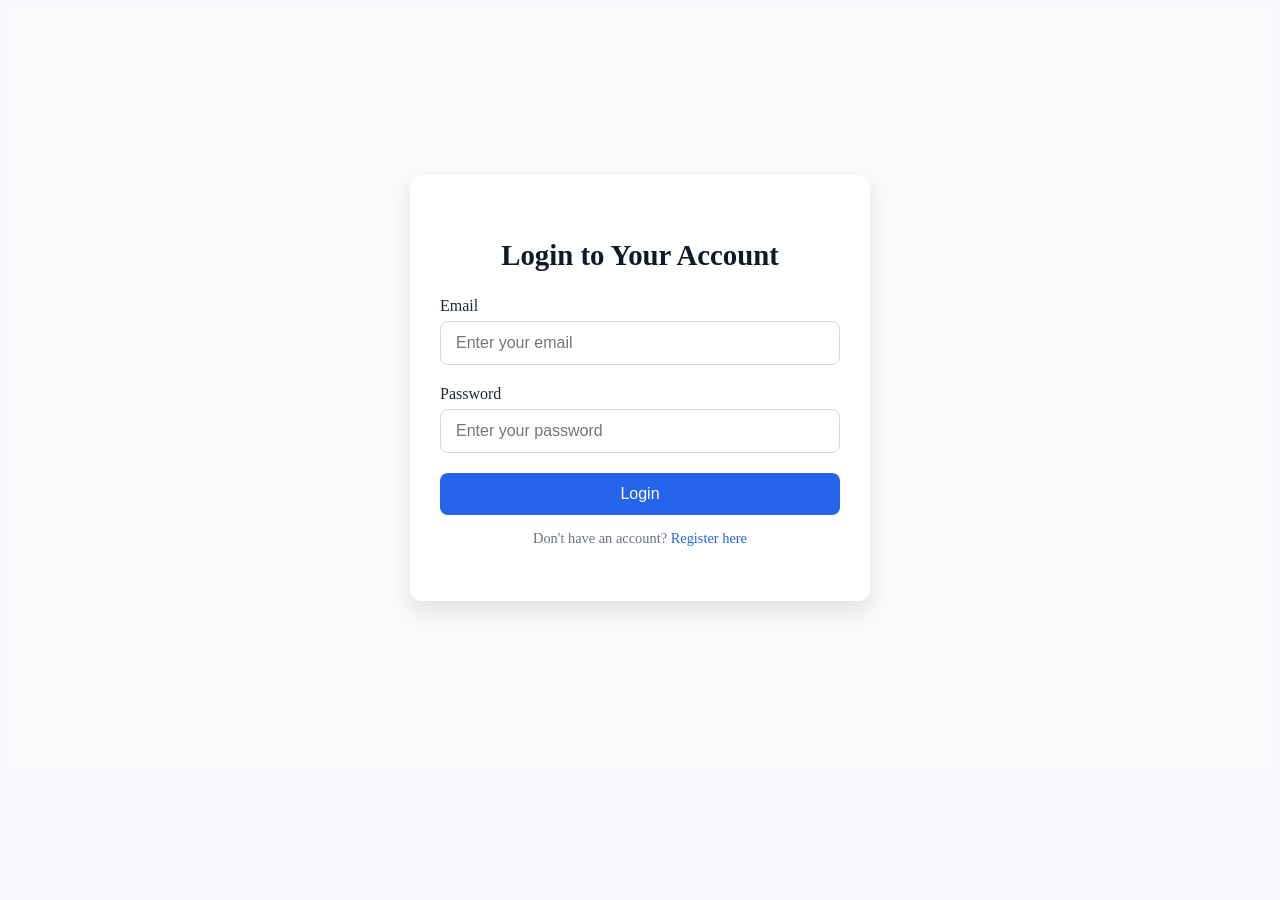
<file: web/login.html>
<!DOCTYPE html>
<html lang="en">
<head>
    <meta charset="UTF-8">
    <meta name="viewport" content="width=device-width, initial-scale=1.0">
    <title>Login - Smart Electronics</title>
    <link rel="stylesheet" href="style.css">
</head>
<body>
    <div class="login-container">
        <div class="login-card">
            <h2 class="login-title">Login to Your Account</h2>
            <form action="LoginServlet" method="post" class="login-form">
                <div class="form-group">
                    <label for="email">Email</label>
                    <input type="email" name="email" id="email" placeholder="Enter your email" required>
                </div>
                <div class="form-group">
                    <label for="password">Password</label>
                    <input type="password" name="password" id="password" placeholder="Enter your password" required>
                </div>
                <button type="submit" class="btn-login">Login</button>
            </form>
            <p class="signup-text">Don't have an account? <a href="register.html">Register here</a></p>
        </div>
    </div>
</body>
</html>
</file>
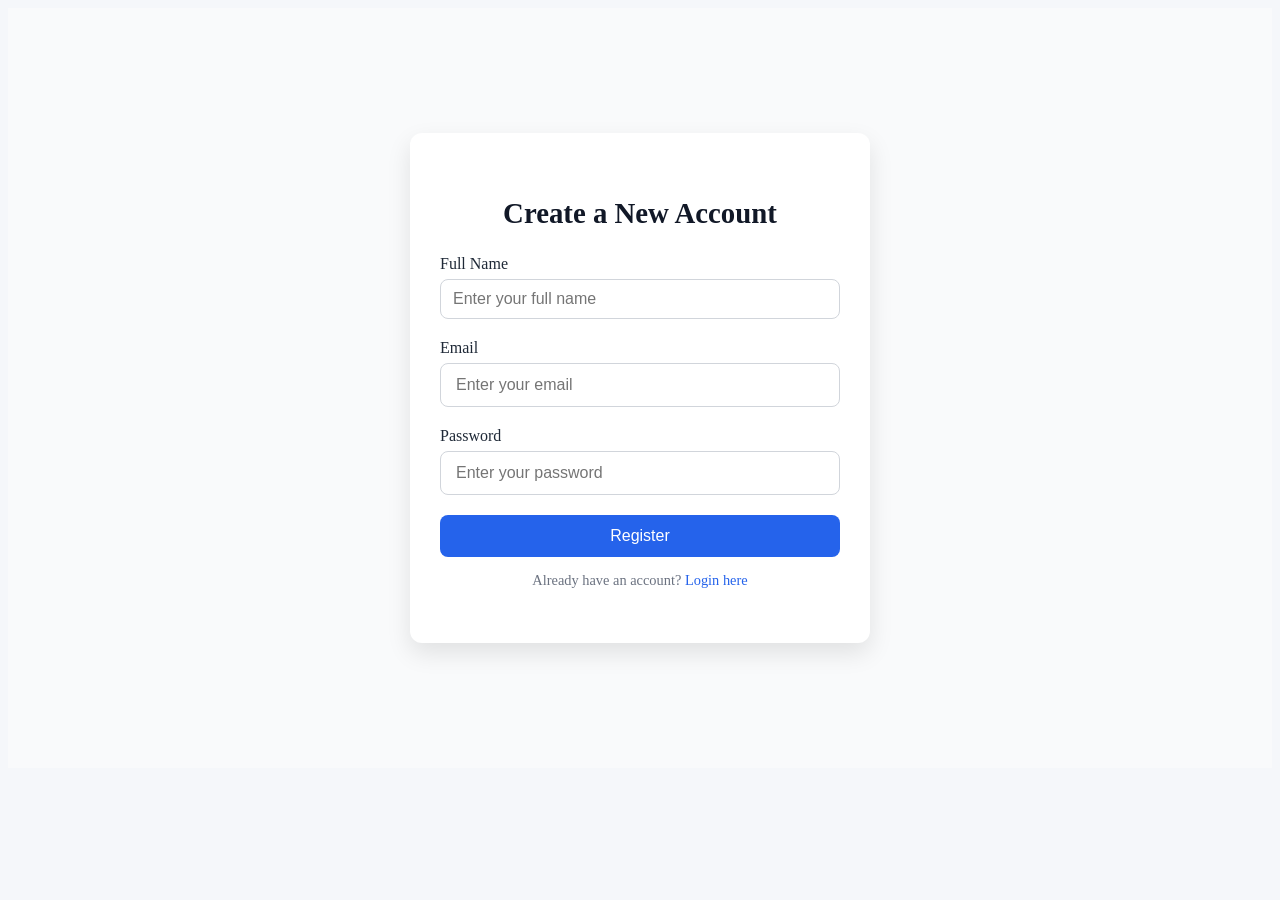
<file: web/register.html>
<!DOCTYPE html>
<html lang="en">
<head>
    <meta charset="UTF-8">
    <meta name="viewport" content="width=device-width, initial-scale=1.0">
    <title>Register - Smart Electronics</title>
    <link rel="stylesheet" href="style.css">
</head>
<body>
    <div class="login-container">
        <div class="login-card">
            <h2 class="login-title">Create a New Account</h2>
            <form action="Register" method="post" class="login-form">
                <div class="form-group">
                    <label for="name">Full Name</label>
                    <input type="text" name="name" id="name" placeholder="Enter your full name" required>
                </div>
                <div class="form-group">
                    <label for="email">Email</label>
                    <input type="email" name="email" id="email" placeholder="Enter your email" required>
                </div>
                <div class="form-group">
                    <label for="password">Password</label>
                    <input type="password" name="password" id="password" placeholder="Enter your password" required>
                </div>
                <button type="submit" class="btn-login">Register</button>
            </form>
            <p class="signup-text">Already have an account? <a href="login.html">Login here</a></p>
        </div>
    </div>
</body>
</html>
</file>
<file: web/style.css>
/* Header Styling */
.site-header {
    display: flex;
    justify-content: space-between;
    align-items: center;
    padding: 15px 50px;
    background-color: #1f2937; /* dark modern gray */
    color: #fff;
    position: sticky;
    top: 0;
    z-index: 1000;
    box-shadow: 0 3px 10px rgba(0,0,0,0.2);
    font-family: 'Poppins', sans-serif;
}

.site-header .logo {
    font-size: 1.8rem;
    font-weight: 700;
    color: #f59e0b; /* smart accent */
}

.nav-links {
    display: flex;
    align-items: center;
    gap: 15px;
}

.nav-links .nav-btn {
    text-decoration: none;
    color: #fff;
    padding: 8px 15px;
    border-radius: 6px;
    transition: all 0.3s ease;
    font-weight: 500;
    position: relative;
}

.nav-links .nav-btn::after {
    content: '';
    display: block;
    width: 0%;
    height: 2px;
    background: #f59e0b;
    transition: width 0.3s;
    position: absolute;
    bottom: 0;
    left: 0;
}

.nav-links .nav-btn:hover::after {
    width: 100%;
}

.nav-links .nav-btn:hover {
    background-color: #374151; /* subtle hover */
}

.welcome-msg {
    color: #f3f4f6;
    font-weight: 500;
    margin-left: 10px;
    font-size: 0.95rem;
}

/* Hero Section */
.hero {
    background: url('../images/shope.jpg') no-repeat center center/cover;
    height: 80vh;
    display: flex;
    justify-content: center;
    align-items: center;
    text-align: center;
    color: #fff;
    position: relative;
}

.hero::after {
    content: '';
    position: absolute;
    top:0; left:0; right:0; bottom:0;
    background: rgba(0,0,0,0.5); /* dark overlay for readability */
}

.hero-content {
    position: relative;
    z-index: 1;
}

.hero h1 {
    font-size: 3rem;
    margin-bottom: 15px;
    font-weight: 700;
}

.hero p {
    font-size: 1.2rem;
    margin-bottom: 25px;
}

.btn-hero {
    text-decoration: none;
    color: #fff;
    background-color: #f59e0b;
    padding: 12px 30px;
    border-radius: 8px;
    font-weight: 500;
    transition: background 0.3s, transform 0.3s;
}

.btn-hero:hover {
    background-color: #d97706;
    transform: translateY(-3px);
}

/* Features Section */
.features {
    display: flex;
    justify-content: center;
    gap: 40px;
    padding: 60px 20px;
    background: #f3f4f6;
    flex-wrap: wrap;
}

.feature-card {
    background: #fff;
    padding: 30px 20px;
    border-radius: 12px;
    box-shadow: 0 8px 20px rgba(0,0,0,0.1);
    text-align: center;
    flex: 1 1 250px;
    transition: transform 0.3s, box-shadow 0.3s;
}

.feature-card:hover {
    transform: translateY(-5px);
    box-shadow: 0 15px 30px rgba(0,0,0,0.15);
}

.feature-card h3 {
    font-size: 1.4rem;
    margin-bottom: 10px;
    color: #1f2937;
}

.feature-card p {
    font-size: 1rem;
    color: #4b5563;
}

/* Responsive adjustments */
@media(max-width: 768px) {
    .hero h1 { font-size: 2.2rem; }
    .features { gap: 20px; padding: 40px 10px; }
}

/* Products Section */
.products-section {
    padding: 60px 20px;
    background: #f9fafb;
    text-align: center;
}

.section-title {
    font-size: 2rem;
    margin-bottom: 40px;
    color: #1f2937;
    font-weight: 700;
}

.products-grid {
    display: grid;
    grid-template-columns: repeat(auto-fit, minmax(250px, 1fr));
    gap: 30px;
}

.product-card {
    background: #fff;
    border-radius: 12px;
    box-shadow: 0 8px 20px rgba(0,0,0,0.1);
    padding: 20px;
    text-align: center;
    transition: transform 0.3s, box-shadow 0.3s;
}

.product-card:hover {
    transform: translateY(-5px);
    box-shadow: 0 15px 30px rgba(0,0,0,0.15);
}

.product-card img {
    width: 100%;
    height: 180px;
    object-fit: cover;
    border-radius: 10px;
    margin-bottom: 15px;
}

.product-card h3 {
    font-size: 1.2rem;
    margin-bottom: 5px;
    color: #111827;
}

.product-card .category {
    color: #6b7280;
    font-size: 0.9rem;
    margin-bottom: 10px;
}

.product-card .price {
    font-weight: 600;
    font-size: 1.1rem;
    margin-bottom: 10px;
    color: #f59e0b;
}

.product-card .desc {
    font-size: 0.95rem;
    color: #4b5563;
    margin-bottom: 15px;
}

.quantity {
    display: flex;
    justify-content: center;
    align-items: center;
    gap: 5px;
    margin-bottom: 10px;
}

.quantity input {
    width: 50px;
    padding: 5px;
    border-radius: 5px;
    border: 1px solid #d1d5db;
    text-align: center;
}

.btn-add {
    background: #2563eb;
    color: #fff;
    border: none;
    padding: 10px 20px;
    border-radius: 6px;
    cursor: pointer;
    font-weight: 500;
    transition: background 0.3s, transform 0.3s;
}

.btn-add:hover {
    background: #1d4ed8;
    transform: translateY(-2px);
}

/* Responsive */
@media(max-width: 768px) {
    .products-grid {
        gap: 20px;
    }
}

/* Cart Section */
.cart-section {
    padding: 60px 20px;
    background: #f3f4f6;
}

.cart-section .section-title {
    font-size: 2rem;
    margin-bottom: 30px;
    font-weight: 700;
    color: #1f2937;
    text-align: center;
}

.cart-table-container {
    overflow-x: auto;
}

.cart-table {
    width: 100%;
    border-collapse: collapse;
    background: #fff;
    border-radius: 12px;
    overflow: hidden;
    box-shadow: 0 8px 20px rgba(0,0,0,0.1);
}

.cart-table th, .cart-table td {
    padding: 15px;
    text-align: center;
    border-bottom: 1px solid #e5e7eb;
}

.cart-table th {
    background: #2563eb;
    color: #fff;
    font-weight: 500;
}

.cart-table tr:hover {
    background: #f9fafb;
}

.total-row td {
    font-size: 1.2rem;
    color: #111827;
}

.inline-form {
    display: inline-block;
}

.btn-qty {
    background: #2563eb;
    color: #fff;
    border: none;
    padding: 5px 12px;
    border-radius: 6px;
    cursor: pointer;
    font-weight: 500;
    margin: 0 2px;
    transition: background 0.3s, transform 0.2s;
}

.btn-qty:hover {
    background: #1d4ed8;
    transform: translateY(-2px);
}

.btn-remove {
    background: #ef4444;
    color: #fff;
    border: none;
    padding: 5px 12px;
    border-radius: 6px;
    cursor: pointer;
    font-weight: 500;
    transition: background 0.3s, transform 0.2s;
}

.btn-remove:hover {
    background: #b91c1c;
    transform: translateY(-2px);
}

.cart-actions {
    margin-top: 20px;
    display: flex;
    justify-content: center;
    gap: 20px;
    flex-wrap: wrap;
}

.btn-place-order {
    background: #f59e0b;
    color: #fff;
    padding: 12px 25px;
    border-radius: 8px;
    font-weight: 500;
    border: none;
    cursor: pointer;
    transition: background 0.3s, transform 0.2s;
}

.btn-place-order:hover {
    background: #d97706;
    transform: translateY(-2px);
}

.btn-clear-cart {
    background: #ef4444;
    color: #fff;
    padding: 12px 25px;
    border-radius: 8px;
    font-weight: 500;
    border: none;
    cursor: pointer;
    transition: background 0.3s, transform 0.2s;
}

.btn-clear-cart:hover {
    background: #b91c1c;
    transform: translateY(-2px);
}

/* Responsive */
@media(max-width: 768px) {
    .cart-table th, .cart-table td { padding: 10px; }
    .cart-actions { flex-direction: column; }
}

/* Orders Section */
.orders-section {
    padding: 60px 20px;
    background: #f9fafb;
    text-align: center;
}

.orders-section .section-title {
    font-size: 2rem;
    margin-bottom: 40px;
    font-weight: 700;
    color: #1f2937;
}

.orders-grid {
    display: grid;
    grid-template-columns: repeat(auto-fit, minmax(250px, 1fr));
    gap: 30px;
    justify-items: center;
}

.order-card {
    background: #fff;
    border-radius: 12px;
    padding: 25px 20px;
    width: 100%;
    max-width: 300px;
    box-shadow: 0 8px 20px rgba(0,0,0,0.1);
    transition: transform 0.3s, box-shadow 0.3s;
    text-align: left;
}

.order-card:hover {
    transform: translateY(-5px);
    box-shadow: 0 15px 30px rgba(0,0,0,0.15);
}

.order-card h3 {
    font-size: 1.2rem;
    margin-bottom: 10px;
    color: #111827;
}

.order-card p {
    font-size: 0.95rem;
    margin-bottom: 6px;
    color: #4b5563;
}

.no-orders {
    font-size: 1.1rem;
    color: #6b7280;
}

/* Responsive */
@media(max-width: 768px) {
    .orders-grid {
        grid-template-columns: 1fr;
        gap: 20px;
    }
}
/* Admin Section */
.admin-section {
    padding: 60px 20px;
    background: #f3f4f6;
}

.admin-section .section-title {
    font-size: 2rem;
    font-weight: 700;
    color: #1f2937;
    margin-bottom: 20px;
}

.btn-add-new {
    display: inline-block;
    background: #10b981;
    color: #fff;
    padding: 10px 20px;
    border-radius: 8px;
    font-weight: 500;
    text-decoration: none;
    margin-bottom: 20px;
    transition: background 0.3s, transform 0.2s;
}

.btn-add-new:hover {
    background: #059669;
    transform: translateY(-2px);
}

.admin-table-container {
    overflow-x: auto;
}

.admin-table {
    width: 100%;
    border-collapse: collapse;
    background: #fff;
    border-radius: 12px;
    overflow: hidden;
    box-shadow: 0 8px 20px rgba(0,0,0,0.1);
}

.admin-table th, .admin-table td {
    padding: 15px;
    text-align: center;
    border-bottom: 1px solid #e5e7eb;
}

.admin-table th {
    background: #2563eb;
    color: #fff;
    font-weight: 500;
}

.admin-table tr:hover {
    background: #f9fafb;
}

.admin-product-img {
    width: 50px;
    height: 50px;
    object-fit: cover;
    border-radius: 6px;
}

.inline-form {
    display: inline-block;
}

.btn-delete {
    background: #ef4444;
    color: #fff;
    border: none;
    padding: 6px 12px;
    border-radius: 6px;
    cursor: pointer;
    font-weight: 500;
    transition: background 0.3s, transform 0.2s;
}

.btn-delete:hover {
    background: #b91c1c;
    transform: translateY(-2px);
}

/* Responsive */
@media(max-width: 768px) {
    .admin-table th, .admin-table td { padding: 10px; }
}
/* Admin Section - Orders */
.admin-section {
    padding: 60px 20px;
    background: #f3f4f6;
}

.admin-section .section-title {
    font-size: 2rem;
    font-weight: 700;
    color: #1f2937;
    margin-bottom: 20px;
    text-align: center;
}

.admin-table-container {
    overflow-x: auto;
}

.admin-table {
    width: 100%;
    border-collapse: collapse;
    background: #fff;
    border-radius: 12px;
    overflow: hidden;
    box-shadow: 0 8px 20px rgba(0,0,0,0.1);
}

.admin-table th, .admin-table td {
    padding: 15px;
    text-align: center;
    border-bottom: 1px solid #e5e7eb;
}

.admin-table th {
    background: #2563eb;
    color: #fff;
    font-weight: 500;
}

.admin-table tr:hover {
    background: #f9fafb;
}

.inline-form {
    display: inline-block;
}

.btn-delete {
    background: #ef4444;
    color: #fff;
    border: none;
    padding: 6px 12px;
    border-radius: 6px;
    cursor: pointer;
    font-weight: 500;
    transition: background 0.3s, transform 0.2s;
}

.btn-delete:hover {
    background: #b91c1c;
    transform: translateY(-2px);
}

/* Responsive */
@media(max-width: 768px) {
    .admin-table th, .admin-table td { padding: 10px; }
}

/* Product Form */
.product-form {
    max-width: 500px;
    margin: 0 auto;
    background: #fff;
    padding: 30px 25px;
    border-radius: 12px;
    box-shadow: 0 8px 20px rgba(0,0,0,0.1);
}

.form-group {
    display: flex;
    flex-direction: column;
    margin-bottom: 20px;
}

.form-group label {
    font-weight: 500;
    margin-bottom: 8px;
    color: #1f2937;
}

.form-group input[type="text"],
.form-group input[type="file"] {
    padding: 10px 12px;
    border-radius: 8px;
    border: 1px solid #d1d5db;
    font-size: 1rem;
}

.form-group input[type="text"]:focus,
.form-group input[type="file"]:focus {
    border-color: #2563eb;
    outline: none;
}

.btn-add-new {
    display: inline-block;
    background: #10b981;
    color: #fff;
    padding: 12px 25px;
    border-radius: 8px;
    font-weight: 500;
    border: none;
    cursor: pointer;
    transition: background 0.3s, transform 0.2s;
}

.btn-add-new:hover {
    background: #059669;
    transform: translateY(-2px);
}

/* Responsive */
@media(max-width: 600px) {
    .product-form {
        padding: 20px 15px;
    }
}


/* Login Page */
.login-container {
    display: flex;
    justify-content: center;
    align-items: center;
    min-height: 80vh;
    background: #f9fafb;
    padding: 20px;
}

.login-card {
    background: #fff;
    padding: 40px 30px;
    border-radius: 12px;
    box-shadow: 0 10px 25px rgba(0,0,0,0.1);
    width: 100%;
    max-width: 400px;
    text-align: center;
}

.login-title {
    font-size: 1.8rem;
    font-weight: 700;
    margin-bottom: 25px;
    color: #111827;
}

.login-form .form-group {
    display: flex;
    flex-direction: column;
    margin-bottom: 20px;
    text-align: left;
}

.login-form label {
    margin-bottom: 6px;
    font-weight: 500;
    color: #1f2937;
}

.login-form input[type="email"],
.login-form input[type="password"] {
    padding: 12px 15px;
    border-radius: 8px;
    border: 1px solid #d1d5db;
    font-size: 1rem;
}

.login-form input[type="email"]:focus,
.login-form input[type="password"]:focus {
    border-color: #2563eb;
    outline: none;
}

.btn-login {
    width: 100%;
    background: #2563eb;
    color: #fff;
    padding: 12px;
    font-size: 1rem;
    font-weight: 500;
    border: none;
    border-radius: 8px;
    cursor: pointer;
    transition: background 0.3s, transform 0.2s;
}

.btn-login:hover {
    background: #1e40af;
    transform: translateY(-2px);
}

.signup-text {
    margin-top: 15px;
    font-size: 0.9rem;
    color: #6b7280;
}

.signup-text a {
    color: #2563eb;
    text-decoration: none;
}

.signup-text a:hover {
    text-decoration: underline;
}

/* Responsive */
@media(max-width: 500px) {
    .login-card {
        padding: 30px 20px;
    }
}
/*for search */
/* Header layout */
.site-header {
    display: flex;
    align-items: center;
    justify-content: space-between;
    background: #111827;
    padding: 15px 20px;
    color: white;
}

/* Search */
.search-form {
    display: flex;
    align-items: center;
    gap: 5px;
}

.search-form input {
    padding: 8px 12px;
    border-radius: 8px;
    border: none;
    outline: none;
    width: 200px;
}

.search-form button {
    padding: 8px 12px;
    border: none;
    background: #2563eb;
    color: white;
    border-radius: 8px;
    cursor: pointer;
}

.search-form button:hover {
    background: #1e40af;
}
/* Search Results Container */
.products-container {
    max-width: 1200px;
    margin: 30px auto;
    display: grid;
    grid-template-columns: repeat(auto-fill, minmax(220px, 1fr));
    gap: 25px;
    padding: 0 20px;
}
.product-card {
    background: #fff;
    border-radius: 12px;
    padding: 15px;
    text-align: center;
    box-shadow: 0 6px 15px rgba(0,0,0,0.1);
    transition: transform 0.2s, box-shadow 0.2s;
}

.product-card:hover {
    transform: translateY(-5px);
    box-shadow: 0 10px 25px rgba(0,0,0,0.15);
}

.product-card img {
    width: 100%;
    height: 180px;
    object-fit: contain;
    margin-bottom: 10px;
}

.product-card h3 {
    font-size: 1.1rem;
    margin: 10px 0 5px;
    color: #111827;
}

.product-card p {
    margin: 4px 0;
    color: #6b7280;
}
.product-card h3 {
    overflow: hidden;
    white-space: nowrap;
    text-overflow: ellipsis;
}
.product-card .price {
    font-weight: bold;
    color: #2563eb;
    margin-top: 5px;
}
.section-title {
    text-align: center;
    margin-top: 20px;
    font-size: 1.8rem;
    color: #111827;
}


/* Footer */
.footer {
    background: #111827;
    color: #fff;
    padding: 40px 20px;
    font-size: 0.95rem;
    margin-top: 40px;
}

.footer-container {
    display: flex;
    justify-content: space-between;
    flex-wrap: wrap;
    max-width: 1200px;
    margin: 0 auto;
    gap: 30px;
}

.footer-left h3 {
    font-size: 1.5rem;
    margin-bottom: 10px;
}

.footer-left p {
    color: #9ca3af;
}

.footer-center, .footer-right {
    display: flex;
    flex-direction: column;
}

.footer-center h4, .footer-right h4 {
    font-weight: 600;
    margin-bottom: 10px;
}

.footer-center a {
    color: #d1d5db;
    text-decoration: none;
    margin-bottom: 6px;
    transition: color 0.3s;
}

.footer-center a:hover {
    color: #2563eb;
}

.social-icons {
    display: flex;
    gap: 10px;
}

.social-icon {
    display: inline-block;
    font-size: 1.2rem;
    color: #d1d5db;
    transition: color 0.3s, transform 0.2s;
}

.social-icon:hover {
    color: #2563eb;
    transform: translateY(-2px);
}

/* Responsive */
@media(max-width: 768px) {
    .footer-container {
        flex-direction: column;
        align-items: center;
        text-align: center;
    }
    .footer-center, .footer-right {
        margin-top: 20px;
    }
}
/*Payment style*/
body {
    background: #f5f7fa;
}

/* Card animation */
.card {
    border-radius: 12px;
    transition: transform 0.3s ease;
}

.card:hover {
    transform: scale(1.02);
}

/* Checkout box */
.checkout-box {
    animation: fadeIn 0.6s ease-in-out;
}

/* Hide sections */
.hidden {
    display: none;
}

/* Button animation */
button {
    transition: 0.3s;
}

button:hover {
    transform: scale(1.05);
}

/* Fade animation */
@keyframes fadeIn {
    from {
        opacity: 0;
        transform: translateY(10px);
    }
    to {
        opacity: 1;
        transform: translateY(0);
    }
}
</file>
